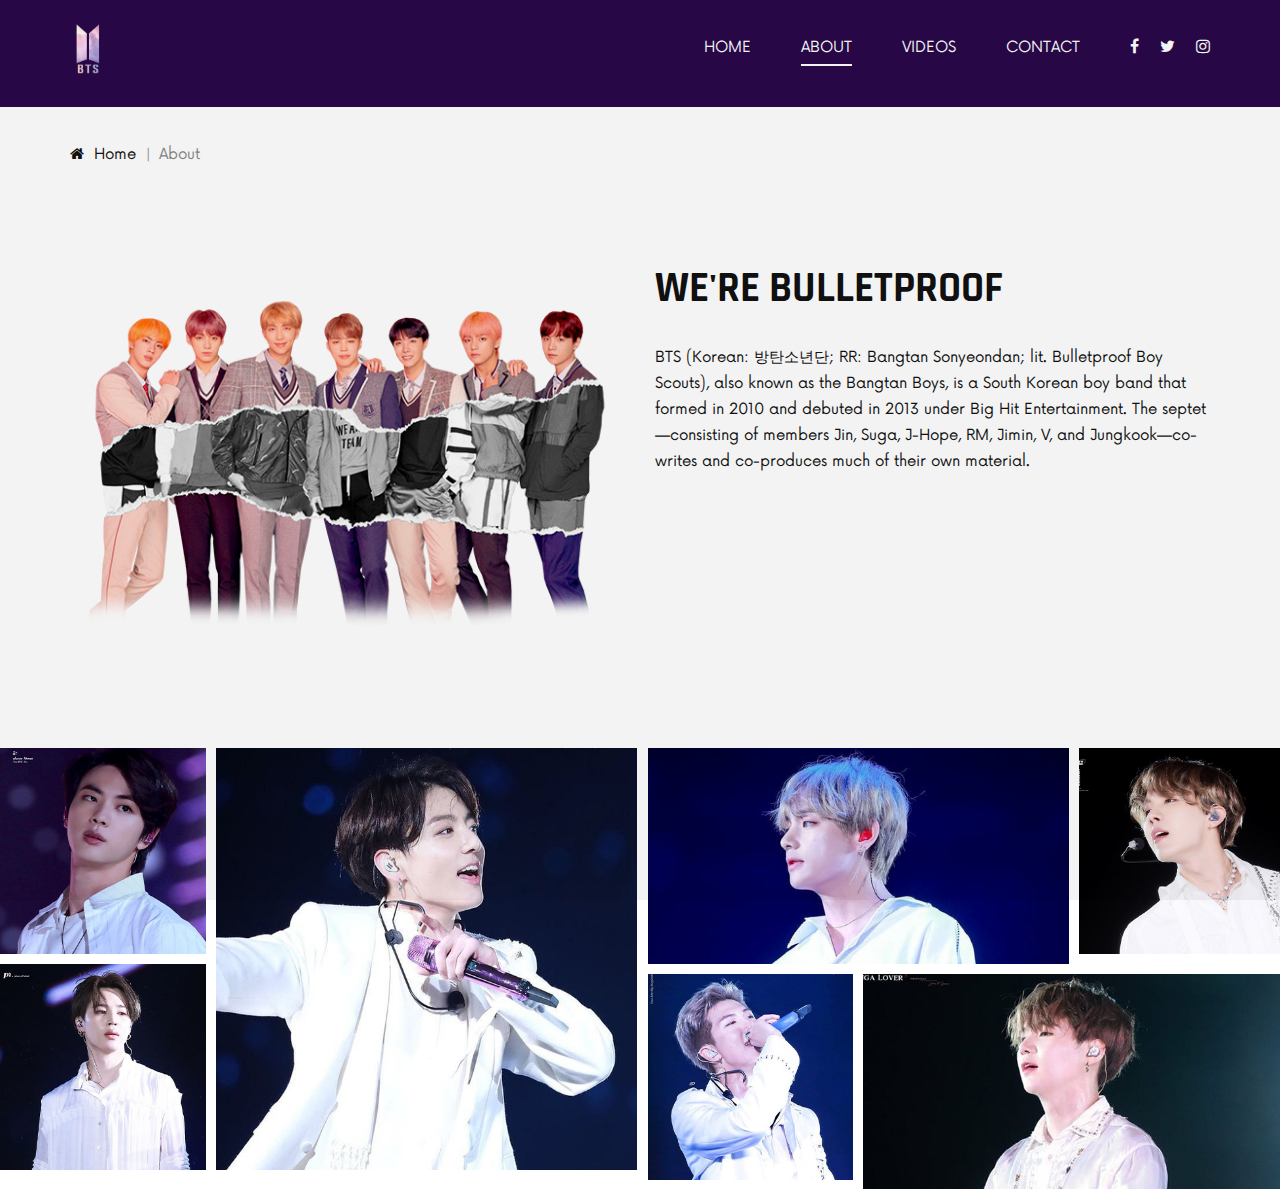
<file: about.html>
<!DOCTYPE html>
<html lang="zxx">

<head>
    <meta charset="UTF-8">
    <meta name="description" content="DJoz Template">
    <meta name="keywords" content="DJoz, unica, creative, html">
    <meta name="viewport" content="width=device-width, initial-scale=1.0">
    <meta http-equiv="X-UA-Compatible" content="ie=edge">
    <title>7 Wonders</title>

    <!-- Google Font -->
    <link href="https://fonts.googleapis.com/css2?family=Rajdhani:wght@400;500;600;700&display=swap" rel="stylesheet">

    <!-- Css Styles -->
    <link rel="stylesheet" href="css/bootstrap.min.css" type="text/css">
    <link rel="stylesheet" href="css/font-awesome.min.css" type="text/css">
    <link rel="stylesheet" href="css/nowfont.css" type="text/css">
    <link rel="stylesheet" href="css/rockville.css" type="text/css">
    <link rel="stylesheet" href="css/style.css" type="text/css">
</head>

<body>
    <!-- Page Preloder -->
    <div id="preloder">
        <div class="loader"></div>
    </div>

    <!-- Header Section Begin -->
    <header class="header header--normal">
        <div class="container">
            <div class="row">
                <div class="col-lg-2 col-md-2">
                    <div class="header__logo">
                        <a href="./index.html"><img src="img/logo.png" alt=""></a>
                    </div>
                </div>
                <div class="col-lg-10 col-md-10">
                    <div class="header__nav">
                        <nav class="header__menu mobile-menu">
                            <ul>
                                <li><a href="./index.html">Home</a></li>
                                <li class="active"><a href="./about.html">About</a></li>           
                                <li><a href="./videos.html">Videos</a></li>
                                <li><a href="./contact.html">Contact</a></li>
                            </ul>
                        </nav>
                        <div class="header__right__social">
                            <a href="https://www.facebook.com/bangtan.official/"><i class="fa fa-facebook"></i></a>
                            <a href="https://twitter.com/bts_twt?lang=ca"><i class="fa fa-twitter"></i></a>
                            <a href="https://www.instagram.com/bts.bighitofficial/?hl=en"><i class="fa fa-instagram"></i></a>
                        </div>
                    </div>
                </div>
            </div>
            <div id="mobile-menu-wrap"></div>
        </div>
    </header>
    <!-- Header Section End -->

    <!-- Breadcrumb Begin -->
    <div class="breadcrumb-option">
        <div class="container">
            <div class="row">
                <div class="col-lg-12">
                    <div class="breadcrumb__links">
                        <a href="#"><i class="fa fa-home"></i> Home</a>
                        <span>About</span>
                    </div>
                </div>
            </div>
        </div>
    </div>
    <!-- Breadcrumb End -->

    <!-- About Section Begin -->
    <section class="about about--page spad">
        <div class="container">
            <div class="row">
                <div class="col-lg-6">
                    <div class="about__pic">
                        <img src="img/about/about.png" alt="">
                    </div>
                </div>
                <div class="col-lg-6">
                    <div class="about__text">
                        <div class="section-title">
                            <h2>We're bulletproof</h2>
                        </div>
                        <p>BTS (Korean: 방탄소년단; RR: Bangtan Sonyeondan; lit. Bulletproof Boy Scouts), also
                            known as the Bangtan Boys, is a South Korean boy band that formed in 2010 and debuted
                            in 2013 under Big Hit Entertainment. The septet—consisting of members Jin, Suga, J-Hope,
                            RM, Jimin, V, and Jungkook—co-writes and co-produces much of their own material. </p>
                    </div>
                </div>
            </div>
        </div>
    </section>
    <!-- About Section End -->

    <!-- About Pic Begin -->
    <div class="about-pic">
        <div class="container-fluid">
            <div class="row">
                <div class="col-lg-6">
                    <div class="row">
                        <div class="col-lg-4 col-md-4 col-sm-4 p-0">
                            <img src="img/about/ap-1.jpg" alt="">
                            <img src="img/about/ap-2.jpg" alt="">
                        </div>
                        <div class="col-lg-8 col-md-8 col-sm-8 p-0">
                            <img src="img/about/ap-3.jpg" alt="">
                        </div>
                    </div>
                </div>
                <div class="col-lg-6">
                    <div class="row">
                        <div class="col-lg-8 col-md-8 col-sm-8 p-0">
                            <img src="img/about/ap-4.jpg" alt="">
                        </div>
                        <div class="col-lg-4 col-md-4 col-sm-4 p-0">
                            <img src="img/about/ap-5.jpg" alt="">
                        </div>
                        <div class="col-lg-4 col-md-4 col-sm-4 p-0">
                            <img src="img/about/ap-6.jpg" alt="">
                        </div>
                        <div class="col-lg-8 col-md-8 col-sm-8 p-0">
                            <img src="img/about/ap-7.jpg" alt="">
                        </div>
                    </div>
                </div>
            </div>
        </div>
    </div>
    <!-- About Pic End -->

    

    <!-- Footer Section Begin -->
    
    <!-- Footer Section End -->

    <!-- Js Plugins -->
    <script src="js/jquery-3.3.1.min.js"></script>
    <script src="js/bootstrap.min.js"></script>
    <script src="js/jquery.nicescroll.min.js"></script>
    <script src="js/jquery.countdown.min.js"></script>
    <script src="js/main.js"></script>

</body>

</html>
</file>
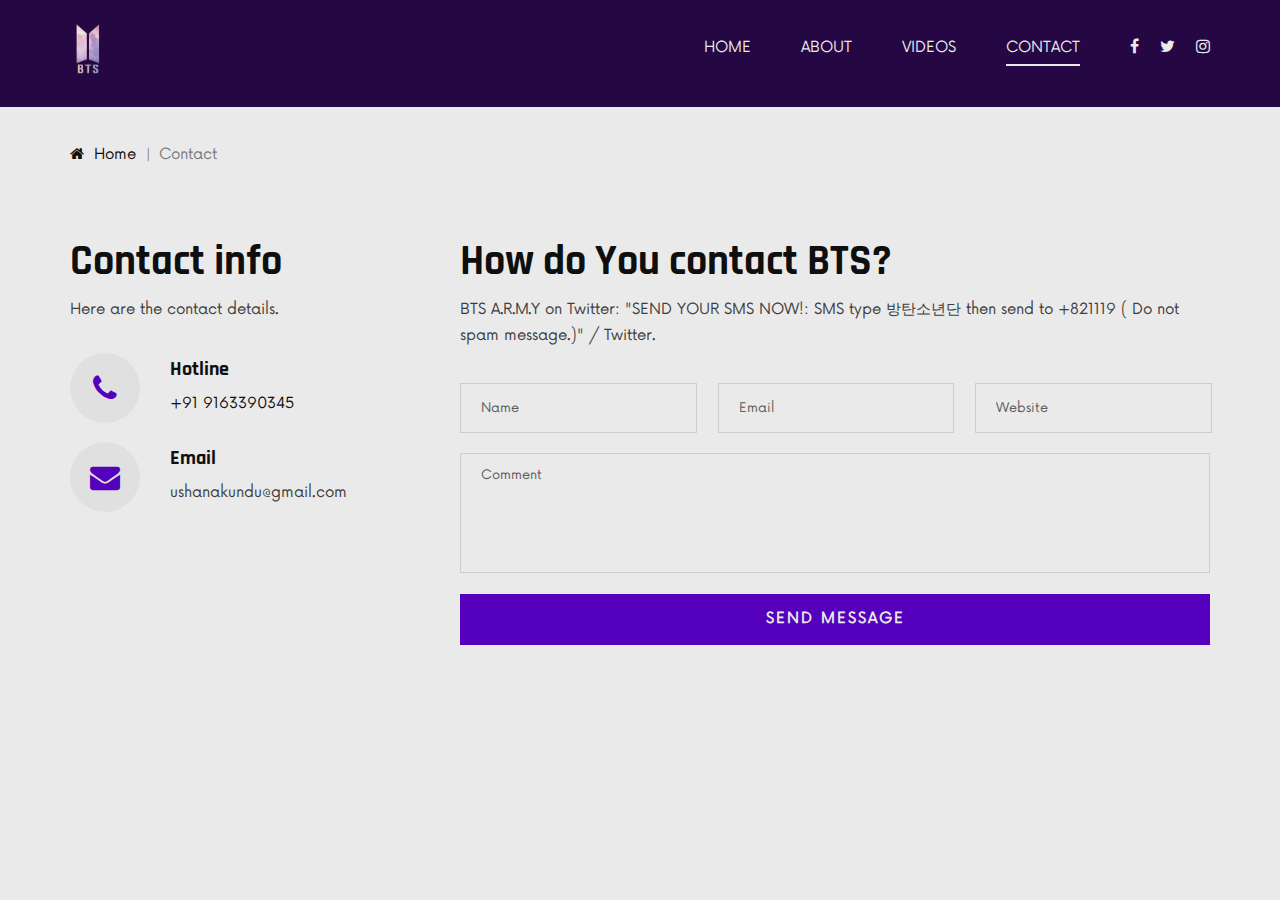
<file: contact.html>
<!DOCTYPE html>
<html lang="zxx">

<head>
    <meta charset="UTF-8">
    <meta name="description" content="DJoz Template">
    <meta name="keywords" content="DJoz, unica, creative, html">
    <meta name="viewport" content="width=device-width, initial-scale=1.0">
    <meta http-equiv="X-UA-Compatible" content="ie=edge">
    <title>7 Wonders</title>

    <!-- Google Font -->
    <link href="https://fonts.googleapis.com/css2?family=Rajdhani:wght@400;500;600;700&display=swap" rel="stylesheet">

    <!-- Css Styles -->
    <link rel="stylesheet" href="css/bootstrap.min.css" type="text/css">
    <link rel="stylesheet" href="css/font-awesome.min.css" type="text/css">
    <link rel="stylesheet" href="css/nowfont.css" type="text/css">
    <link rel="stylesheet" href="css/style.css" type="text/css">
    <link rel="stylesheet" href="css/owl.carousel.min.css" type="text/css">
    <link rel="stylesheet" href="css/slicknav.min.css" type="text/css">
</head>

<body>
    <!-- Page Preloder -->
    <div id="preloder">
        <div class="loader"></div>
    </div>

    <!-- Header Section Begin -->
    <header class="header header--normal">
        <div class="container">
            <div class="row">
                <div class="col-lg-2 col-md-2">
                    <div class="header__logo">
                        <a href="./index.html"><img src="img/logo.png" alt=""></a>
                    </div>
                </div>
                <div class="col-lg-10 col-md-10">
                    <div class="header__nav">
                        <nav class="header__menu mobile-menu">
                            <ul>
                                <li><a href="./index.html">Home</a></li>
                                <li><a href="./about.html">About</a></li>
                                <li><a href="./videos.html">Videos</a></li>
                                
                                <li class="active"><a href="./contact.html">Contact</a></li>
                            </ul>
                        </nav>
                        <div class="header__right__social">
                            <a href="https://www.facebook.com/bangtan.official/"><i class="fa fa-facebook"></i></a>
                            <a href="https://twitter.com/bts_twt?lang=ca"><i class="fa fa-twitter"></i></a>
                            <a href="https://www.instagram.com/bts.bighitofficial/?hl=en"><i class="fa fa-instagram"></i></a>
                        </div>
                    </div>
                </div>
            </div>
            <div id="mobile-menu-wrap"></div>
        </div>
    </header>
    <!-- Header Section End -->

    <!-- Breadcrumb Begin -->
    <div class="breadcrumb-option">
        <div class="container">
            <div class="row">
                <div class="col-lg-12">
                    <div class="breadcrumb__links">
                        <a href="#"><i class="fa fa-home"></i> Home</a>
                        <span>Contact</span>
                    </div>
                </div>
            </div>
        </div>
    </div>
    <!-- Breadcrumb End -->

    

    <!-- Contact Section Begin -->
    <section class="contact spad">
        <div class="container">
            <div class="row">
                <div class="col-lg-4">
                    <div class="contact__address">
                        <div class="section-title">
                            <h2>Contact info</h2>
                        </div>
                        <p>Here are the contact details.</p>
                        <ul>
                            
                            <li>
                                <i class="fa fa-phone"></i>
                                <h5>Hotline</h5>
                                <span>+91 9163390345</span>
                            </li>
                            <li>
                                <i class="fa fa-envelope"></i>
                                <h5>Email</h5>
                                <p>ushanakundu@gmail.com</p>
                            </li>
                        </ul>
                    </div>
                </div>
                <div class="col-lg-8">
                    <div class="contact__form">
                        <div class="section-title">
                            <h2>How do You contact BTS?</h2>
                        </div>
                        <p>BTS A.R.M.Y on Twitter: "SEND YOUR SMS NOW!: SMS type 방탄소년단 then send to +821119 ( Do not spam message.)" / Twitter. </p>
                        <form action="#">
                            <div class="input__list">
                                <input type="text" placeholder="Name">
                                <input type="text" placeholder="Email">
                                <input type="text" placeholder="Website">
                            </div>
                            <textarea placeholder="Comment"></textarea>
                            <button type="submit" class="site-btn">SEND MESSAGE</button>
                        </form>
                    </div>
                </div>
            </div>
        </div>
    </section>
    <!-- Contact Section End -->

    <!-- Js Plugins -->
    <script src="js/jquery-3.3.1.min.js"></script>
    <script src="js/bootstrap.min.js"></script>
    <script src="js/jquery.nicescroll.min.js"></script>
    <script src="js/main.js"></script>
    <script src="js/jquery.slicknav.js"></script>

</body>

</html>
</file>
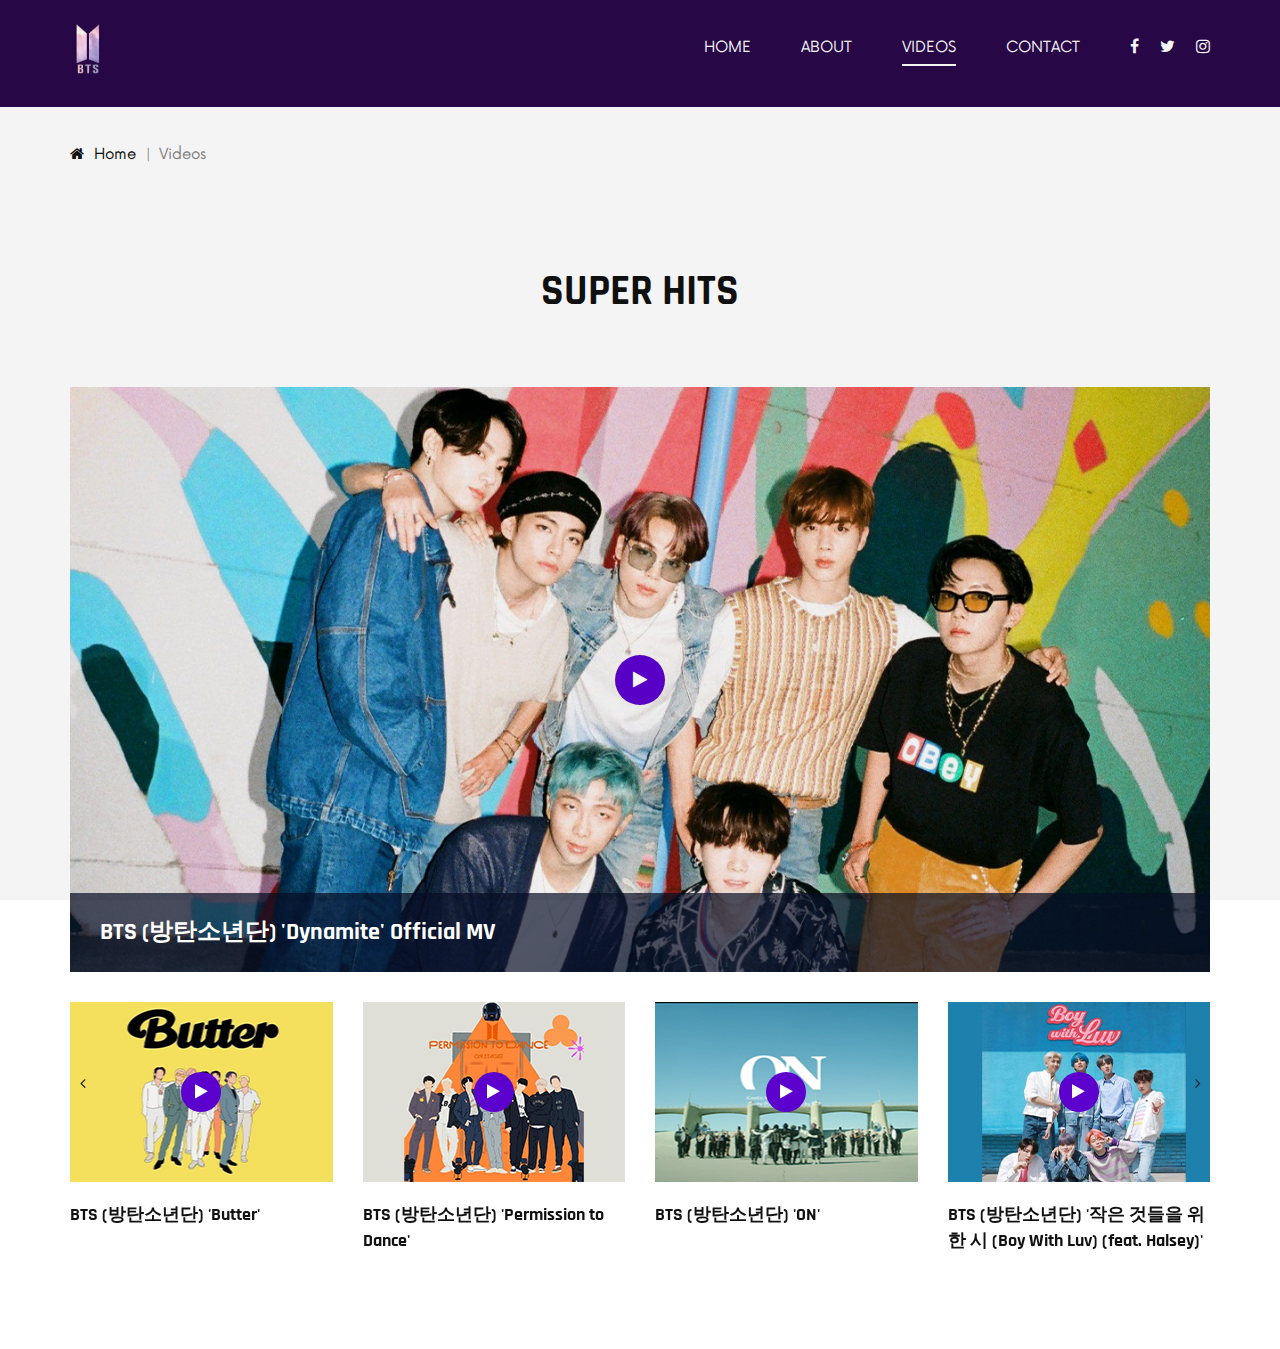
<file: videos.html>
<!DOCTYPE html>
<html lang="zxx">

<head>
    <meta charset="UTF-8">
    <meta name="description" content="DJoz Template">
    <meta name="keywords" content="DJoz, unica, creative, html">
    <meta name="viewport" content="width=device-width, initial-scale=1.0">
    <meta http-equiv="X-UA-Compatible" content="ie=edge">
    <title>7 Wonders</title>

    <!-- Google Font -->
    <link href="https://fonts.googleapis.com/css2?family=Rajdhani:wght@400;500;600;700&display=swap" rel="stylesheet">

    <!-- Css Styles -->
    <link rel="stylesheet" href="css/bootstrap.min.css" type="text/css">
    <link rel="stylesheet" href="css/font-awesome.min.css" type="text/css">
    <link rel="stylesheet" href="css/nowfont.css" type="text/css">
    <link rel="stylesheet" href="css/style.css" type="text/css">
    <link rel="stylesheet" href="css/owl.carousel.min.css" type="text/css">
</head>

<body>
    <!-- Page Preloder -->
    <div id="preloder">
        <div class="loader"></div>
    </div>

    <!-- Header Section Begin -->
    <header class="header header--normal">
        <div class="container">
            <div class="row">
                <div class="col-lg-2 col-md-2">
                    <div class="header__logo">
                        <a href="./index.html"><img src="img/logo.png" alt=""></a>
                    </div>
                </div>
                <div class="col-lg-10 col-md-10">
                    <div class="header__nav">
                        <nav class="header__menu mobile-menu">
                            <ul>
                                <li><a href="./index.html">Home</a></li>
                                <li><a href="./about.html">About</a></li>
                                <li class="active"><a href="./videos.html">Videos</a></li>
                                <li><a href="./contact.html">Contact</a></li>
                            </ul>
                        </nav>
                        <div class="header__right__social">
                            <a href="https://www.facebook.com/bangtan.official/"><i class="fa fa-facebook"></i></a>
                            <a href="https://twitter.com/bts_twt?lang=ca"><i class="fa fa-twitter"></i></a>
                            <a href="https://www.instagram.com/bts.bighitofficial/?hl=en"><i class="fa fa-instagram"></i></a>
                        </div>
                    </div>
                </div>
            </div>
            <div id="mobile-menu-wrap"></div>
        </div>
    </header>
    <!-- Header Section End -->

    <!-- Breadcrumb Begin -->
    <div class="breadcrumb-option">
        <div class="container">
            <div class="row">
                <div class="col-lg-12">
                    <div class="breadcrumb__links">
                        <a href="#"><i class="fa fa-home"></i> Home</a>
                        <span>Videos</span>
                    </div>
                </div>
            </div>
        </div>
    </div>
    <!-- Breadcrumb End -->

    <!-- Video Section Begin -->
    <section class="videos spad">
        <div class="container">
            <div class="row">
                <div class="col-lg-12">
                    <div class="section-title center-title">
                        <h2>Super Hits</h2>
                    </div>
                    <div class="videos__large__item set-bg" data-setbg="img/videos/large-item.jpg">
                        <a href="https://www.youtube.com/watch?v=gdZLi9oWNZg?autoplay=1" class="play-btn video-popup"><i
                                class="fa fa-play"></i></a>
                        <div class="videos__large__item__text">
                            <h4>BTS (방탄소년단) 'Dynamite' Official MV</h4>
                        </div>
                    </div>
                    <div class="row">
                        <div class="videos__slider owl-carousel">
                            <div class="col-lg-3">
                                <div class="videos__item">
                                    <div class="videos__item__pic set-bg" data-setbg="img/videos/videos-1.jpg">
                                        <a href="https://www.youtube.com/watch?v=WMweEpGlu_U?autoplay=1"
                                            class="play-btn video-popup"><i class="fa fa-play"></i></a>
                                    </div>
                                    <div class="videos__item__text">
                                        <h5>BTS (방탄소년단) 'Butter'</h5>
                                    </div>
                                </div>
                            </div>
                            <div class="col-lg-3">
                                <div class="videos__item">
                                    <div class="videos__item__pic set-bg" data-setbg="img/videos/videos-3.jpg">
                                        <a href="https://www.youtube.com/watch?v=CuklIb9d3fI?autoplay=1"
                                            class="play-btn video-popup"><i class="fa fa-play"></i></a>
                                    </div>
                                    <div class="videos__item__text">
                                        <h5>BTS (방탄소년단) 'Permission to Dance'</h5>    
                                    </div>
                                </div>
                            </div>
                            <div class="col-lg-3">
                                <div class="videos__item">
                                    <div class="videos__item__pic set-bg" data-setbg="img/videos/videos-5.jpg">
                                        <a href="https://www.youtube.com/watch?v=mPVDGOVjRQ0?autoplay=1"
                                            class="play-btn video-popup"><i class="fa fa-play"></i></a>
                                    </div>
                                    <div class="videos__item__text">
                                        <h5>BTS (방탄소년단) 'ON'</h5>
                                        
                                    </div>
                                </div>
                            </div>
                            <div class="col-lg-3">
                                <div class="videos__item">
                                    <div class="videos__item__pic set-bg" data-setbg="img/videos/videos-4.jpg">
                                        <a href="https://www.youtube.com/watch?v=XsX3ATc3FbA?autoplay=1"
                                            class="play-btn video-popup"><i class="fa fa-play"></i></a>
                                    </div>
                                    <div class="videos__item__text">
                                        <h5>BTS (방탄소년단) '작은 것들을 위한 시 (Boy With Luv) (feat. Halsey)'</h5>
                                    </div>
                                </div>
                            </div>
                            <div class="col-lg-3">
                                <div class="videos__item">
                                    <div class="videos__item__pic set-bg" data-setbg="img/videos/videos-2.jpg">
                                        <a href="https://www.youtube.com/watch?v=4ujQOR2DMFM?autoplay=1"
                                            class="play-btn video-popup"><i class="fa fa-play"></i></a>
                                    </div>
                                    <div class="videos__item__text">
                                        <h5>BTS (방탄소년단) '불타오르네 (FIRE)'</h5>
                                    </div>
                                </div>
                            </div>
                        </div>
                    </div>
                </div>
            </div>
        </div>
    </section>
    <!-- Video Section End -->

    <!-- Js Plugins -->
    <script src="js/jquery-3.3.1.min.js"></script>
    <script src="js/bootstrap.min.js"></script>
    <script src="js/jquery.slicknav.js"></script>
    <script src="js/owl.carousel.min.js"></script>
    <script src="js/main.js"></script>
    
</body>

</html>
</file>
<file: css/nowfont.css>
/* #### Generated By: http://www.cufonfonts.com #### */

@font-face {
font-family: 'Now Regular';
font-style: normal;
font-weight: normal;
src: local('Now Regular'), url('../fonts/Now-Regular.woff') format('woff');
}


@font-face {
font-family: 'Now Thin';
font-style: normal;
font-weight: normal;
src: local('Now Thin'), url('../fonts/Now-Thin.woff') format('woff');
}


@font-face {
font-family: 'Now Light';
font-style: normal;
font-weight: normal;
src: local('Now Light'), url('../fonts/Now-Light.woff') format('woff');
}


@font-face {
font-family: 'Now Medium';
font-style: normal;
font-weight: normal;
src: local('Now Medium'), url('../fonts/Now-Medium.woff') format('woff');
}


@font-face {
font-family: 'Now Bold';
font-style: normal;
font-weight: normal;
src: local('Now Bold'), url('../fonts/Now-Bold.woff') format('woff');
}


@font-face {
font-family: 'Now Black';
font-style: normal;
font-weight: normal;
src: local('Now Black'), url('../fonts/Now-Black.woff') format('woff');
}
</file>
<file: css/rockville.css>
@font-face {
font-family: 'Rockville Solid Regular';
font-style: normal;
font-weight: normal;
src: local('Rockville Solid Regular'), url('../fonts/Rockville Solid.woff') format('woff');
}
</file>
<file: css/style.css>
/******************************************************************
  Template Name: DJoz
  Description:  DJoz Music HTML Template
  Author: Colorlib
  Author URI: https://colorlib.com
  Version: 1.0
  Created: Colorlib
******************************************************************/

/*------------------------------------------------------------------
[Table of contents]

1.  Template default CSS
	1.1	Variables
	1.2	Mixins
	1.3	Flexbox
	1.4	Reset
2.  Helper Css
3.  Header Section
4.  Hero Section
5.  Services Section
6.  Track Section
7.  Countdown Section
8.  Team Section
9.  Contact
10.  Footer Style
-------------------------------------------------------------------*/

/*----------------------------------------*/

/* Template default CSS
/*----------------------------------------*/

html,
body {
	height: 100%;
	font-family: "Now Regular";
	-webkit-font-smoothing: antialiased;
}

h1,
h2,
h3,
h4,
h5,
h6 {
	margin: 0;
	color: #111111;
	font-weight: 400;
	font-family: "Rajdhani", sans-serif;
}

h1 {
	font-size: 70px;
}

h2 {
	font-size: 36px;
}

h3 {
	font-size: 30px;
}

h4 {
	font-size: 24px;
}

h5 {
	font-size: 18px;
}

h6 {
	font-size: 16px;
}

p {
	font-size: 15px;
	font-family: "Now Regular";
	color: #444444;
	font-weight: 400;
	line-height: 26px;
	margin: 0 0 15px 0;
}

img {
	max-width: 100%;
}

input:focus,
select:focus,
button:focus,
textarea:focus {
	outline: none;
}

a:hover,
a:focus {
	text-decoration: none;
	outline: none;
	color: #ffffff;
}

ul,
ol {
	padding: 0;
	margin: 0;
}

/*---------------------
  Helper CSS
-----------------------*/

.section-title {
	margin-bottom: 40px;
	position: relative;
	z-index: 1;
}

.section-title.center-title {
	text-align: center;
}

.section-title h2 {
	font-size: 42px;
	color: #111111;
	font-weight: 700;
	text-transform: uppercase;
}

.section-title h1 {
	font-size: 100px;
	color: #f2f2f2;
	font-family: "Rockville Solid Regular";
	position: absolute;
	left: 0;
	top: -45px;
	width: 100%;
	z-index: -1;
}

.set-bg {
	background-repeat: no-repeat;
	background-size: cover;
	background-position: top center;
}

.spad {
	padding-top: 100px;
	padding-bottom: 100px;
}

.text-white h1,
.text-white h2,
.text-white h3,
.text-white h4,
.text-white h5,
.text-white h6,
.text-white p,
.text-white span,
.text-white li,
.text-white a {
	color: #fff;
}

/* buttons */

.primary-btn {
	display: inline-block;
	font-size: 15px;
	text-transform: uppercase;
	padding: 14px 25px 12px;
	color: #ffffff;
	background: #5c00ce;
	letter-spacing: 2px;
}

.primary-btn.border-btn {
	background: transparent;
	border: 2px solid #5c00ce;
	color: #111111;
}

.site-btn {
	font-size: 15px;
	color: #ffffff;
	background: #5c00ce;
	font-weight: 700;
	letter-spacing: 2px;
	border: none;
	text-transform: uppercase;
	display: inline-block;
	padding: 14px 30px;
	width: 100%;
}

/* Preloder */

#preloder {
	position: fixed;
	width: 100%;
	height: 100%;
	top: 0;
	left: 0;
	z-index: 999999;
	background: #000;
}

.loader {
	width: 40px;
	height: 40px;
	position: absolute;
	top: 50%;
	left: 50%;
	margin-top: -13px;
	margin-left: -13px;
	border-radius: 60px;
	animation: loader 0.8s linear infinite;
	-webkit-animation: loader 0.8s linear infinite;
}

@keyframes loader {
	0% {
		-webkit-transform: rotate(0deg);
		transform: rotate(0deg);
		border: 4px solid #f44336;
		border-left-color: transparent;
	}
	50% {
		-webkit-transform: rotate(180deg);
		transform: rotate(180deg);
		border: 4px solid #673ab7;
		border-left-color: transparent;
	}
	100% {
		-webkit-transform: rotate(360deg);
		transform: rotate(360deg);
		border: 4px solid #f44336;
		border-left-color: transparent;
	}
}

@-webkit-keyframes loader {
	0% {
		-webkit-transform: rotate(0deg);
		border: 4px solid #f44336;
		border-left-color: transparent;
	}
	50% {
		-webkit-transform: rotate(180deg);
		border: 4px solid #673ab7;
		border-left-color: transparent;
	}
	100% {
		-webkit-transform: rotate(360deg);
		border: 4px solid #f44336;
		border-left-color: transparent;
	}
}

/*---------------------
  Header
-----------------------*/

.header {
	/* background: rgba(14, 2, 23, 0.5); */
	position: absolute;
	left: 0;
	top: 0;
	width: 100%;
	z-index: 9;
}

.header.header--normal {
	position: relative;
	background: #290849;
}

.header__logo {
	width: 35px;
	padding: 20px 0px 25px;
}

.header__logo a {
	display: inline-block;
}

.header__nav {
	text-align: right;
}

.header__menu {
	padding: 31px 0 27px;
	display: inline-block;
	margin-right: 45px;
}

.header__menu ul li {
	list-style: none;
	display: inline-block;
	margin-right: 45px;
	position: relative;
}

.header__menu ul li.active a:after {
	opacity: 1;
}

.header__menu ul li:hover a:after {
	opacity: 1;
}

.header__menu ul li:hover .dropdown {
	top: 34px;
	opacity: 1;
	visibility: visible;
}

.header__menu ul li:last-child {
	margin-right: 0;
}

.header__menu ul li .dropdown {
	position: absolute;
	left: 0;
	top: 56px;
	width: 150px;
	background: #111111;
	text-align: left;
	padding: 2px 0;
	z-index: 9;
	opacity: 0;
	visibility: hidden;
	-webkit-transition: all, 0.3s;
	-o-transition: all, 0.3s;
	transition: all, 0.3s;
}

.header__menu ul li .dropdown li {
	display: block;
	margin-right: 0;
}

.header__menu ul li .dropdown li a {
	font-size: 14px;
	color: #ffffff;
	font-weight: 400;
	padding: 8px 20px;
	text-transform: capitalize;
}

.header__menu ul li .dropdown li a:after {
	display: none;
}

.header__menu ul li a {
	font-size: 15px;
	text-transform: uppercase;
	color: #ffffff;
	display: block;
	padding: 6px 0;
	position: relative;
}

.header__menu ul li a:after {
	position: absolute;
	left: 0;
	bottom: 0;
	width: 100%;
	height: 2px;
	background: #ffffff;
	content: "";
	-webkit-transition: all, 0.5s;
	-o-transition: all, 0.5s;
	transition: all, 0.5s;
	opacity: 0;
}

.header__right__social {
	display: inline-block;
}

.header__right__social a {
	display: inline-block;
	font-size: 16px;
	color: #ffffff;
	margin-right: 16px;
}

.header__right__social a:last-child {
	margin-right: 0;
}

.slicknav_menu {
	display: none;
}

/*---------------------
  Hero
-----------------------*/

.hero {
	padding-top: 400px;
	padding-bottom: 295px;
	position: relative;
}

.hero__text {
	text-align: center;
}

.hero__text span {
	color: #ffffff;
	text-transform: uppercase;
	letter-spacing: 6px;
}

.hero__text h1 {
	font-size: 110px;
	font-family: "Rockville Solid Regular";
	color: #ffffff;
	margin-bottom: 20px;
	margin-top: 22px;
}

.hero__text p {
	color: #ffffff;
	margin-bottom: 20px;
}

.hero__text .play-btn {
	font-size: 26px;
	color: #5c00ce;
	height: 90px;
	width: 90px;
	border-radius: 50%;
	background: rgba(255, 255, 255, 0.3);
	display: inline-block;
	line-height: 90px;
	text-align: center;
	position: relative;
	z-index: 1;
}

.hero__text .play-btn i {
	position: relative;
	top: 2px;
	left: 2px;
}

.hero__text .play-btn:after {
	position: absolute;
	left: 15px;
	top: 15px;
	height: 60px;
	width: 60px;
	background: #ffffff;
	border-radius: 50%;
	content: "";
	z-index: -1;
}

.linear__icon {
	position: absolute;
	left: 50%;
	bottom: 0;
	margin-left: -16px;
	-webkit-animation: mymove 0.5s infinite alternate;
	animation: mymove 0.5s infinite alternate;
}

.linear__icon i {
	font-size: 50px;
	color: #5c00ce;
}

@-webkit-keyframes mymove {
	0% {
		bottom: 0;
	}
	100% {
		bottom: -10px;
	}
}

@keyframes mymove {
	0% {
		bottom: 0;
	}
	100% {
		bottom: -10px;
	}
}


/*---------------------
  Track
-----------------------*/

.track {
	padding-top: 120px;
	padding-bottom: 40px;
	overflow: hidden;
}

.track .section-title {
	margin-bottom: 105px;
}

.track__content {
	height: 502px;
	overflow-y: auto;
}

.track__all {
	text-align: right;
	margin-bottom: 100px;
}

.jp-play {
	position: relative;
	height: 50px;
	width: 50px;
	background: transparent;
	border: 2px solid #e1e1e1;
	border-radius: 50%;
}

.jp-play:after {
	position: absolute;
	display: block;
	left: 17px;
	top: 12px;
	width: 16px;
	height: 20px;
	background: url(../img/play-default.png);
	content: "";
}

.jp-state-playing .jp-play {
	background: #5c00ce !important;
	border-color: #5c00ce !important;
}

.jp-state-playing .jp-play:after {
	background: url(../img/pause.png) !important;
	left: 15px;
	top: 12px;
}

.jp-audio .jp-play:focus {
	background: #5c00ce !important;
	border-color: #5c00ce !important;
}

.jp-audio .jp-play:focus:after {
	background: url(../img/play.png);
}

.jp-seek-bar>div {
	height: 5px;
	background: #e1e1e1;
	cursor: pointer;
	width: 245px;
}

.player_bars {
	width: 350px;
	display: table;
	padding-left: 50px;
	position: relative;
	padding-top: 25px;
	float: left;
	margin-right: 30px;
}

.jp-play-bar {
	position: relative;
	height: 100%;
	background: #5c00ce;
	overflow: visible !important;
}

.jp-current-time {
	font-size: 15px;
	color: #111111;
	position: absolute;
	left: -50px;
	top: -9px;
}

.jp-duration {
	font-size: 15px;
	color: #111111;
	position: absolute;
	right: 0;
	top: 16px;
}

.player_controls_box {
	width: 50px;
	float: left;
	margin-right: 20px;
}

.jp-mute {
	font-size: 18px;
	border: none;
	background: none;
	color: #111111;
	position: absolute;
	left: 0;
	top: 13px;
}

.jp-volume-bar {
	height: 5px;
	width: 70px;
	background: #e1e1e1;
	cursor: pointer;
}

.jp-volume-bar-value {
	background: #5c00ce;
	height: 100%;
}

.jp-volume-controls {
	position: relative;
	width: 95px;
	float: left;
	padding-left: 30px;
	padding-top: 25px;
}

.single_player_container {
	overflow: hidden;
	margin-bottom: 40px;
}

.single_player_container:last-child {
	margin-bottom: 0;
}

.single_player_container h4 {
	font-size: 26px;
	color: #111111;
	font-weight: 700;
	margin-bottom: 20px;
	text-transform: uppercase;
}

.track__pic {
	position: relative;
	z-index: 1;
}

.track__pic:after {
	position: absolute;
	left: 0;
	top: 0;
	width: 100%;
	height: 100%;
	background: #f5f5f5;
	content: "";
	z-index: -1;
}

.track__pic img {
	position: relative;
	top: -50px;
	width: calc(100% - 40px);
	margin-left: 40px;
	height: 502px;
}

/*---------------------
  Youtube
-----------------------*/

.youtube {
	padding-bottom: 50px;
}

.youtube .section-title {
	text-align: center;
}

.youtube .section-title h1 {
	font-size: 90px;
}

.youtube__item {
	-webkit-transition: all, 0.3s;
	-o-transition: all, 0.3s;
	transition: all, 0.3s;
	margin-bottom: 30px;
}

.youtube__item:hover {
	-webkit-box-shadow: 0px 3px 30px rgba(22, 41, 124, 0.1);
	box-shadow: 0px 3px 30px rgba(22, 41, 124, 0.1);
}

.youtube__item__pic {
	height: 240px;
	display: -webkit-box;
	display: -ms-flexbox;
	display: flex;
	-webkit-box-align: center;
	-ms-flex-align: center;
	align-items: center;
	-webkit-box-pack: center;
	-ms-flex-pack: center;
	justify-content: center;
}

.youtube__item__pic .play-btn {
	font-size: 16px;
	color: #5c00ce;
	height: 60px;
	width: 60px;
	border-radius: 50%;
	background: rgba(255, 255, 255, 0.3);
	display: inline-block;
	line-height: 60px;
	text-align: center;
	position: relative;
	z-index: 1;
}

.youtube__item__pic .play-btn i {
	position: relative;
	top: 2px;
	left: 2px;
}

.youtube__item__pic .play-btn:after {
	position: absolute;
	left: 10px;
	top: 10px;
	height: 40px;
	width: 40px;
	background: #ffffff;
	border-radius: 50%;
	content: "";
	z-index: -1;
}

.youtube__item__text {
	padding: 25px 30px 20px 20px;
	background: #ffffff;
}

.youtube__item__text h4 {
	font-size: 26px;
	color: #111111;
	line-height: 34px;
	font-weight: 700;
}

/*---------------------
  Countdown
-----------------------*/

.countdown {
	padding-bottom: 560px;
}

.countdown.countdown--page {
	padding-top: 150px;
	padding-bottom: 150px;
}

.countdown__text {
	text-align: center;
	margin-bottom: 36px;
}

.countdown__text h1 {
	font-size: 90px;
	color: #ffffff;
	font-family: "Rockville Solid Regular";
	color: #ffffff;
	margin-bottom: 25px;
}

.countdown__text h4 {
	font-size: 26px;
	font-family: "Now Regular";
	color: #ffffff;
	text-transform: uppercase;
	letter-spacing: 4px;
}

.countdown__timer {
	text-align: center;
	margin-bottom: 30px;
}

.countdown__item {
	display: inline-block;
	margin-right: 80px;
	margin-bottom: 30px;
}

.countdown__item:last-child {
	margin-right: 0;
}

.countdown__item span {
	font-size: 90px;
	font-family: "Rajdhani", sans-serif;
	font-weight: 700;
	color: #ffffff;
	display: block;
	line-height: 100px;
}

.countdown__item p {
	color: #ffffff;
	letter-spacing: 4px;
	text-transform: uppercase;
	margin-bottom: 0;
}

/*---------------------
  Discography
-----------------------*/

.discography {
	padding-bottom: 40px;
	padding-top: 120px;
	overflow: hidden;
}

.discography .section-title {
	margin-bottom: 90px;
}

.discography__item {
	margin-bottom: 45px;
	-webkit-box-shadow: 0px 5px 10px rgba(22, 41, 124, 0.1);
	box-shadow: 0px 5px 10px rgba(22, 41, 124, 0.1);
}

.discography__item__pic img {
	min-width: 100%;
}

.discography__item__text {
	padding: 25px 30px 35px;
	text-align: center;
}

.discography__item__text span {
	font-size: 18px;
	color: #5c00ce;
	font-weight: 700;
}

.discography__item__text h4 {
	font-size: 22px;
	text-transform: uppercase;
	color: #111111;
	margin-top: 10px;
	margin-bottom: 25px;
}

.discography__item__text a {
	display: inline-block;
	margin-right: 10px;
}

.discography__item__text a:last-child {
	margin-right: 0;
}

.pagination__links {
	text-align: center;
	padding-top: 10px;
}

.pagination__links.blog__pagination {
	text-align: left;
}

.pagination__links a {
	display: inline-block;
	font-size: 15px;
	color: #111111;
	text-transform: uppercase;
	letter-spacing: 2px;
	background: #f2f2f2;
	-webkit-transition: all, 0.3s;
	-o-transition: all, 0.3s;
	transition: all, 0.3s;
	margin-right: 6px;
	margin-bottom: 5px;
	padding: 14px 22px 12px;
}

.pagination__links a:last-child {
	margin-right: 0;
}

.pagination__links a:hover {
	background: #290849;
	color: #ffffff;
}

/*---------------------
  Footer
-----------------------*/

.footer {
	padding-top: 300px;
	padding-bottom: 60px;
	margin-top: -547px;
	height: 549px;
}

.footer.footer--normal {
	margin-top: 0;
}

.footer__address {
	margin-bottom: 50px;
}

.footer__address ul li {
	list-style: none;
	padding-left: 70px;
	position: relative;
	margin-bottom: 30px;
}

.footer__address ul li:last-child {
	margin-bottom: 0;
}

.footer__address ul li i {
	font-size: 18px;
	color: #5c00ce;
	height: 50px;
	width: 50px;
	background: #ffffff;
	border-radius: 50%;
	line-height: 50px;
	text-align: center;
	position: absolute;
	left: 0;
	top: 0;
}

.footer__address ul li p {
	color: #ffffff;
	opacity: 0.7;
	margin-bottom: 8px;
}

.footer__address ul li h6 {
	font-size: 15px;
	font-weight: 700;
	color: #ffffff;
}

.footer__social {
	text-align: center;
	position: relative;
	margin-bottom: 50px;
}

.footer__social::before {
	position: absolute;
	left: -46px;
	top: 3px;
	width: 1px;
	height: 130px;
	background: rgba(255, 255, 255, 0.2);
	content: "";
}

.footer__social::after {
	position: absolute;
	right: -50px;
	top: 3px;
	width: 1px;
	height: 130px;
	background: rgba(255, 255, 255, 0.2);
	content: "";
}

.footer__social h2 {
	color: #ffffff;
	font-weight: 700;
	margin-bottom: 25px;
}

.footer__social .footer__social__links a {
	font-size: 18px;
	color: #5c00ce;
	height: 50px;
	width: 50px;
	background: #ffffff;
	border-radius: 50%;
	line-height: 50px;
	text-align: center;
	display: inline-block;
	margin-right: 10px;
}

.footer__social .footer__social__links a:last-child {
	margin-right: 0;
}

.footer__newslatter {
	margin-bottom: 50px;
}

.footer__newslatter h4 {
	font-size: 26px;
	color: #ffffff;
	font-weight: 700;
	margin-bottom: 30px;
}

.footer__newslatter form {
	position: relative;
}

.footer__newslatter form input {
	height: 50px;
	font-size: 15px;
	color: #ffffff;
	width: 100%;
	background: transparent;
	border: 1px solid rgba(255, 255, 255, 0.2);
	padding-left: 20px;
}

.footer__newslatter form input::-webkit-input-placeholder {
	color: #ffffff;
}

.footer__newslatter form input::-moz-placeholder {
	color: #ffffff;
}

.footer__newslatter form input:-ms-input-placeholder {
	color: #ffffff;
}

.footer__newslatter form input::-ms-input-placeholder {
	color: #ffffff;
}

.footer__newslatter form input::placeholder {
	color: #ffffff;
}

.footer__newslatter form button {
	font-size: 18px;
	color: #5c00ce;
	position: absolute;
	right: 0;
	top: 0;
	height: 100%;
	padding: 0 16px;
	background: #ffffff;
	border: none;
}

/*---------------------
  Breadcrumb
-----------------------*/

.breadcrumb-option {
	padding-top: 35px;
}

.breadcrumb__links a {
	font-size: 15px;
	color: #111111;
	margin-right: 18px;
	display: inline-block;
	position: relative;
}

.breadcrumb__links a:after {
	position: absolute;
	right: -14px;
	top: 0;
	content: "|";
	color: #888888;
}

.breadcrumb__links a i {
	margin-right: 5px;
}

.breadcrumb__links span {
	font-size: 15px;
	color: #888888;
	display: inline-block;
}

/*---------------------
  About
-----------------------*/

.about {
	padding-top: 0;
}

.about.about--page {
	padding-top: 80px;
	padding-bottom: 80px;
}

.about.about--page .section-title {
	margin-bottom: 28px;
}

.about.about--page .section-title h2 {
	line-height: 55px;
}

.about.about--page .about__text {
	padding-top: 15px;
}

.about.about--page .about__text p {
	color: #111111;
}

.about__text {
	padding-top: 110px;
}

.about__text p {
	margin-bottom: 35px;
}

/*---------------------
  Skills
-----------------------*/

.skills {
	padding-bottom: 0;
	padding-top: 80px;
}

.skills__content {
	background: #5c00ce;
	height: 500px;
	padding: 100px 70px 60px;
}

.skills__content .section-title h2 {
	color: #ffffff;
}

.skills__content .section-title h1 {
	color: #ffffff;
	opacity: 0.1;
	text-align: center;
}

.skills__content p {
	color: #ffffff;
	margin-bottom: 32px;
}

.skill__bar__item {
	margin-bottom: 20px;
}

.skill__bar__item p {
	font-size: 15px;
	font-weight: 500;
	color: #ffffff;
	margin-bottom: 10px;
}

.skill__bar__item .barfiller {
	width: 100%;
	height: 5px;
	background: rgba(255, 255, 255, 0.2);
	border: none;
	margin-bottom: 0;
	-webkit-box-shadow: none;
	box-shadow: none;
}

.skill__bar__item .barfiller .tip {
	margin-top: -32px;
	padding: 0;
	font-size: 15px;
	color: #fff;
	background: transparent;
}

.skill__bar__item .barfiller .tip:after {
	display: none;
}

.skills__video {
	height: 500px;
	display: -webkit-box;
	display: -ms-flexbox;
	display: flex;
	-webkit-box-align: center;
	-ms-flex-align: center;
	align-items: center;
	-webkit-box-pack: center;
	-ms-flex-pack: center;
	justify-content: center;
}

.skills__video .play-btn {
	font-size: 26px;
	color: #5c00ce;
	height: 90px;
	width: 90px;
	border-radius: 50%;
	background: rgba(117, 31, 221, 0.3);
	display: inline-block;
	line-height: 90px;
	text-align: center;
	position: relative;
	z-index: 1;
}

.skills__video .play-btn i {
	position: relative;
	top: 2px;
	left: 2px;
}

.skills__video .play-btn:after {
	position: absolute;
	left: 15px;
	top: 15px;
	height: 60px;
	width: 60px;
	background: #ffffff;
	border-radius: 50%;
	content: "";
	z-index: -1;
}

/*---------------------
  About Pic
-----------------------*/

.about-pic {
	overflow: hidden;
}

.about-pic .container-fluid {
	padding-right: 0;
}

.about-pic img {
	min-width: 100%;
	margin-bottom: 10px;
	padding-right: 10px;
}

/*---------------------
  About Services
-----------------------*/

.about-services {
	padding-bottom: 50px;
}

.about-services .section-title {
	margin-bottom: 60px;
}

.about__services__item {
	-webkit-transition: all, 0.3s;
	-o-transition: all, 0.3s;
	transition: all, 0.3s;
}

.about__services__item:hover {
	-webkit-box-shadow: 0px 3px 30px rgba(22, 41, 124, 0.1);
	box-shadow: 0px 3px 30px rgba(22, 41, 124, 0.1);
}

.about__services__item__pic {
	height: 240px;
	position: relative;
}

.about__services__item__pic .icon {
	height: 50px;
	width: 50px;
	background: #5c00ce;
	border-radius: 50%;
	line-height: 50px;
	text-align: center;
	position: absolute;
	left: 0;
	right: 0;
	margin: 0 auto;
	bottom: -25px;
}

.about__services__item__text {
	text-align: center;
	padding: 50px 10px 30px;
}

.about__services__item__text h4 {
	font-size: 26px;
	color: #111111;
	font-weight: 700;
	margin-bottom: 12px;
}

.about__services__item__text p {
	margin-bottom: 0;
}

/*---------------------
  Feature
-----------------------*/

.feature {
	padding-bottom: 70px;
}

.feature.feature--about .section-title span {
	color: #0071e4;
}

.feature.feature--about .feature__item {
	background: #f5f5f5;
}

.feature.feature--about .feature__item h5 {
	color: #111111;
}

.feature__text {
	padding-top: 80px;
}

.feature__text .section-title {
	margin-bottom: 20px;
}

.feature__text p {
	margin-bottom: 26px;
}

.feature__item {
	background: #0c2b4b;
	text-align: center;
	padding: 40px 10px 35px;
	margin-bottom: 30px;
}

.feature__item.right-column {
	margin-top: 120px;
}

.feature__item h5 {
	font-weight: 700;
	text-transform: uppercase;
	color: #ffffff;
	margin-top: 25px;
}

/*---------------------
  Services
-----------------------*/

.services {
	overflow: hidden;
}

.services__left {
	height: 640px;
	display: -webkit-box;
	display: -ms-flexbox;
	display: flex;
	-webkit-box-align: center;
	-ms-flex-align: center;
	align-items: center;
	-webkit-box-pack: center;
	-ms-flex-pack: center;
	justify-content: center;
}

.services__left .play-btn {
	font-size: 26px;
	color: #ffffff;
	height: 90px;
	width: 90px;
	border-radius: 50%;
	background: -webkit-gradient(linear, left top, right top, from(rgba(127, 0, 173, 0.3)), to(rgba(93, 0, 206, 0.3)));
	background: -o-linear-gradient(left, rgba(127, 0, 173, 0.3), rgba(93, 0, 206, 0.3));
	background: linear-gradient(to right, rgba(127, 0, 173, 0.3), rgba(93, 0, 206, 0.3));
	display: inline-block;
	line-height: 90px;
	text-align: center;
	position: relative;
	z-index: 1;
}

.services__left .play-btn i {
	position: relative;
	top: 2px;
	left: 2px;
}

.services__left .play-btn:after {
	position: absolute;
	left: 15px;
	top: 15px;
	height: 60px;
	width: 60px;
	background: -webkit-gradient(linear, left top, right top, from(#7E00AD), to(#5C00CE));
	background: -o-linear-gradient(left, #7E00AD, #5C00CE);
	background: linear-gradient(to right, #7E00AD, #5C00CE);
	border-radius: 50%;
	content: "";
	z-index: -1;
}

.services__list {
	margin: 0;
}

.service__item {
	background: #5c00ce;
	height: 320px;
	padding: 70px 40px 40px 70px;
}

.service__item.deep-bg {
	background: #5400BC;
}

.service__item h4 {
	font-size: 26px;
	color: #ffffff;
	font-weight: 700;
	margin-top: 25px;
	margin-bottom: 10px;
}

.service__item p {
	color: #ffffff;
	margin-bottom: 0;
}

/*---------------------
  Tours
-----------------------*/

.tours {
	padding-top: 150px;
	padding-bottom: 60px;
}

.tours__item__text {
	padding-right: 30px;
	margin-bottom: 100px;
}

.tours__item__text.tours__item__text--right {
	padding-left: 30px;
	padding-right: 0;
}

.tours__item__text h2 {
	font-size: 42px;
	color: #111111;
	text-transform: uppercase;
	margin-bottom: 24px;
}

.tours__item__text .tours__text__widget {
	overflow: hidden;
	border-bottom: 2px solid #f2f2f2;
	padding-bottom: 38px;
}

.tours__item__text .tours__text__widget ul {
	float: left;
}

.tours__item__text .tours__text__widget ul li {
	list-style: none;
	font-size: 15px;
	color: #111111;
	padding-left: 35px;
	position: relative;
	margin-bottom: 10px;
}

.tours__item__text .tours__text__widget ul li:last-child {
	margin-bottom: 0;
}

.tours__item__text .tours__text__widget ul li i {
	color: #5c00ce;
	position: absolute;
	left: 0;
	top: 3px;
}

.tours__item__text .tours__text__widget ul li span {
	display: inline-block;
	padding-right: 8px;
	position: relative;
	margin-right: 5px;
}

.tours__item__text .tours__text__widget ul li span:last-child {
	padding-right: 0;
	margin-right: 0;
}

.tours__item__text .tours__text__widget ul li span:last-child:after {
	display: none;
}

.tours__item__text .tours__text__widget ul li span:after {
	position: absolute;
	right: 0;
	top: 0;
	content: "|";
}

.tours__item__text .tours__text__widget .price {
	font-size: 18px;
	color: #ffffff;
	font-weight: 700;
	display: inline-block;
	padding: 14px 25px 12px 30px;
	background: #5c00ce;
	float: right;
}

.tours__item__text .tours__text__desc {
	padding-top: 40px;
	margin-bottom: 65px;
}

.tours__item__text .tours__text__desc p {
	color: #111111;
	margin-bottom: 20px;
}

.tours__item__text .tours__text__desc p:last-child {
	margin-bottom: 0;
}

.tours__item__pic {
	position: relative;
	z-index: 1;
	padding-right: 50px;
	margin-bottom: 110px;
	padding-left: 30px;
}

.tours__item__pic.tours__item__pic--left {
	padding-left: 50px;
	padding-right: 0;
}

.tours__item__pic.tours__item__pic--left:after {
	left: 0;
}

.tours__item__pic.tours__item__pic--last {
	margin-bottom: 0;
}

.tours__item__pic:after {
	position: absolute;
	left: 50px;
	top: -50px;
	width: calc(100% - 50px);
	height: 100%;
	border: 20px solid rgba(9, 53, 247, 0.1);
	content: "";
	z-index: -1;
}

.tours__item__pic img {
	min-width: 100%;
}

/*---------------------
  Videos
-----------------------*/

.videos {
	padding-bottom: 90px;
}

.videos .section-title {
	margin-bottom: 70px;
}

.videos__large__item {
	height: 585px;
	position: relative;
	display: -webkit-box;
	display: -ms-flexbox;
	display: flex;
	-webkit-box-align: center;
	-ms-flex-align: center;
	align-items: center;
	-webkit-box-pack: center;
	-ms-flex-pack: center;
	justify-content: center;
	margin-bottom: 30px;
}

.videos__large__item .play-btn {
	height: 50px;
	width: 50px;
	background: #5c00ce;
	border-radius: 50%;
	font-size: 18px;
	line-height: 50px;
	text-align: center;
	display: inline-block;
	color: #ffffff;
}

.videos__large__item__text {
	background: rgba(7, 14, 38, 0.7);
	padding: 25px 30px 25px;
	position: absolute;
	left: 0;
	bottom: 0;
	width: 100%;
}

.videos__large__item__text h4 {
	color: #ffffff;
	font-weight: 700;
}

.videos__large__item__text ul li {
	font-size: 13px;
	list-style: none;
	display: inline-block;
	margin-right: 18px;
	color: #ffffff;
	position: relative;
}

.videos__large__item__text ul li:after {
	position: absolute;
	right: -12px;
	top: 2px;
	height: 17px;
	width: 1px;
	background: #ffffff;
	content: "";
}

.videos__large__item__text ul li:last-child {
	margin-right: 0;
}

.videos__large__item__text ul li:last-child:after {
	display: none;
}

.videos__item__pic {
	height: 180px;
	display: -webkit-box;
	display: -ms-flexbox;
	display: flex;
	-webkit-box-align: center;
	-ms-flex-align: center;
	align-items: center;
	-webkit-box-pack: center;
	-ms-flex-pack: center;
	justify-content: center;
}

.videos__item__pic .play-btn {
	height: 40px;
	width: 40px;
	background: #5c00ce;
	border-radius: 50%;
	font-size: 16px;
	line-height: 40px;
	text-align: center;
	display: inline-block;
	color: #ffffff;
}

.videos__item__text {
	padding-top: 20px;
}

.videos__item__text h5 {
	color: #111111;
	font-weight: 700;
	line-height: 26px;
	margin-bottom: 5px;
}

.videos__item__text ul li {
	font-size: 13px;
	list-style: none;
	display: inline-block;
	margin-right: 18px;
	color: #5c00ce;
	position: relative;
}

.videos__item__text ul li:after {
	position: absolute;
	right: -12px;
	top: 2px;
	height: 17px;
	width: 1px;
	background: #888888;
	content: "";
}

.videos__item__text ul li:last-child {
	margin-right: 0;
	color: #888888;
}

.videos__item__text ul li:last-child:after {
	display: none;
}

.videos__slider .col-lg-3 {
	max-width: 100%;
}

.videos__slider.owl-carousel .owl-nav button {
	font-size: 18px;
	color: #888888;
	height: 50px;
	width: 25px;
	background: #ffffff;
	line-height: 50px;
	position: absolute;
	left: 15px;
	top: 22%;
}

.videos__slider.owl-carousel .owl-nav button.owl-next {
	left: auto;
	right: 15px;
}

/*---------------------
    Blog
-----------------------*/

.blog {
	padding-bottom: 60px;
}

.blog .section-title {
	margin-bottom: 80px;
}

.blog__large {
	margin-bottom: 45px;
	-webkit-box-shadow: 0px 3px 10px rgba(22, 41, 124, 0.1);
	box-shadow: 0px 3px 10px rgba(22, 41, 124, 0.1);
	margin-bottom: 50px;
}

.blog__large__pic {
	height: 370px;
	position: relative;
}

.blog__large__pic a {
	font-size: 16px;
	height: 40px;
	width: 40px;
	background: rgba(245, 245, 245, 0.3);
	border-radius: 50%;
	color: #ffffff;
	line-height: 40px;
	text-align: center;
	display: inline-block;
	position: absolute;
	right: 12px;
	bottom: 12px;
}

.blog__large__text {
	background: #ffffff;
	text-align: center;
	padding: 30px 40px 0;
}

.blog__large__text span {
	font-size: 13px;
	text-transform: uppercase;
	color: #5c00ce;
}

.blog__large__text h4 {
	color: #111111;
	font-weight: 700;
	line-height: 31px;
	margin-top: 5px;
	margin-bottom: 15px;
}

.blog__large__text p {
	margin-bottom: 40px;
}

.blog__large__widget {
	border-top: 1px solid #f2f2f2;
	padding: 15px 0 20px;
	text-align: left;
	margin: 0 30px;
}

.blog__large__widget .right__widget {
	text-align: right;
}

.blog__large__widget ul li {
	font-size: 13px;
	color: #888888;
	display: inline-block;
	list-style: none;
	margin-right: 20px;
	position: relative;
}

.blog__large__widget ul li span {
	color: #111111;
}

.blog__large__widget ul li:after {
	position: absolute;
	right: -14px;
	top: -2px;
	content: "|";
}

.blog__large__widget ul li:last-child {
	margin-right: 0;
}

.blog__large__widget ul li:last-child:after {
	display: none;
}

.blog__item {
	-webkit-box-shadow: 0px 3px 10px rgba(22, 41, 124, 0.1);
	box-shadow: 0px 3px 10px rgba(22, 41, 124, 0.1);
	margin-bottom: 50px;
}

.blog__item__pic img {
	min-width: 100%;
}

.blog__item__text {
	text-align: center;
	background: #ffffff;
	padding: 20px 20px 25px;
}

.blog__item__text span {
	font-size: 13px;
	text-transform: uppercase;
	color: #5c00ce;
}

.blog__item__text h5 {
	color: #111111;
	font-weight: 700;
	line-height: 26px;
	font-size: 20px;
	margin-top: 10px;
	margin-bottom: 12px;
}

.blog__item__text ul li {
	font-size: 13px;
	color: #888888;
	display: inline-block;
	list-style: none;
	margin-right: 20px;
	position: relative;
}

.blog__item__text ul li span {
	color: #111111;
}

.blog__item__text ul li:after {
	position: absolute;
	right: -14px;
	top: -2px;
	content: "|";
}

.blog__item__text ul li:last-child {
	margin-right: 0;
}

.blog__item__text ul li:last-child:after {
	display: none;
}

/*---------------------
  Blog Sidebar
-----------------------*/

.blog__sidebar__item {
	text-align: center;
	margin-bottom: 65px;
}

.blog__sidebar__item:last-child {
	margin-bottom: 0;
}

.blog__sidebar__item form input {
	height: 50px;
	font-size: 15px;
	color: #444444;
	padding-left: 20px;
	border: 1px solid #e1e1e1;
	width: 100%;
	margin-bottom: 20px;
}

.blog__sidebar__item form input::-webkit-input-placeholder {
	color: #444444;
}

.blog__sidebar__item form input::-moz-placeholder {
	color: #444444;
}

.blog__sidebar__item form input:-ms-input-placeholder {
	color: #444444;
}

.blog__sidebar__item form input::-ms-input-placeholder {
	color: #444444;
}

.blog__sidebar__item form input::placeholder {
	color: #444444;
}

.blog__sidebar__title {
	text-align: center;
	margin-bottom: 35px;
}

.blog__sidebar__title h4 {
	color: #111111;
	font-weight: 700;
	position: relative;
	padding-bottom: 20px;
}

.blog__sidebar__title h4::before {
	position: absolute;
	left: 0;
	right: 0;
	bottom: 0;
	height: 5px;
	width: 70px;
	background: #e1e1e1;
	content: "";
	margin: 0 auto;
}

.blog__sidebar__social a {
	display: inline-block;
	font-size: 18px;
	color: #111111;
	width: 50px;
	height: 50px;
	background: #f2f2f2;
	border-radius: 50%;
	line-height: 50px;
	text-align: center;
	margin-right: 6px;
	margin-bottom: 5px;
}

.blog__sidebar__social a:last-child {
	margin-right: 6px;
}

.recent__item {
	display: block;
	overflow: hidden;
	margin-bottom: 25px;
	text-align: left;
}

.recent__item__pic {
	float: left;
	margin-right: 25px;
}

.recent__item__text {
	overflow: hidden;
}

.recent__item__text h6 {
	color: #111111;
	line-height: 21px;
	font-weight: 700;
}

.recent__item__text span {
	font-size: 13px;
	color: #888888;
}

/*---------------------
  Blog Details
-----------------------*/

.blog-details {
	padding-bottom: 60px;
	padding-top: 70px;
}

.blog__details__item {
	margin-bottom: 32px;
}

.blog__details__item__pic {
	height: 385px;
	position: relative;
}

.blog__details__item__pic a {
	font-size: 16px;
	height: 40px;
	width: 40px;
	background: rgba(245, 245, 245, 0.3);
	border-radius: 50%;
	color: #ffffff;
	line-height: 40px;
	text-align: center;
	display: inline-block;
	position: absolute;
	right: 12px;
	bottom: 12px;
}

.blog__details__item__text {
	background: #ffffff;
	padding-top: 30px;
}

.blog__details__item__text span {
	font-size: 13px;
	text-transform: uppercase;
	color: #5c00ce;
}

.blog__details__item__text h3 {
	color: #111111;
	font-weight: 700;
	line-height: 31px;
	margin-top: 5px;
	margin-bottom: 15px;
}

.blog__details__item__text p {
	margin-bottom: 40px;
}

.blog__details__item__widget {
	border-top: 1px solid #f2f2f2;
	padding-top: 15px;
	text-align: left;
}

.blog__details__item__widget ul li {
	font-size: 13px;
	color: #888888;
	display: inline-block;
	list-style: none;
	margin-right: 20px;
	position: relative;
}

.blog__details__item__widget ul li span {
	color: #111111;
}

.blog__details__item__widget ul li:after {
	position: absolute;
	right: -14px;
	top: -2px;
	content: "|";
}

.blog__details__item__widget ul li:last-child {
	margin-right: 0;
}

.blog__details__item__widget ul li:last-child:after {
	display: none;
}

.blog__details__desc {
	margin-bottom: 54px;
}

.blog__details__desc p {
	margin-bottom: 20px;
}

.blog__details__desc p:last-child {
	margin-bottom: 0;
}

.blog__details__quote {
	border: 1px solid #e1e1e1;
	padding: 35px 40px 35px 40px;
	position: relative;
	margin-bottom: 35px;
}

.blog__details__quote p {
	font-size: 18px;
	color: #111111;
	line-height: 31px;
}

.blog__details__quote h6 {
	font-size: 15px;
	color: #888888;
	text-transform: uppercase;
}

.blog__details__quote i {
	font-size: 36px;
	color: #5c00ce;
	position: absolute;
	right: 40px;
	bottom: 35px;
}

.blog__details__tags {
	padding-top: 20px;
	margin-bottom: 60px;
}

.blog__details__tags a {
	display: inline-block;
	font-size: 15px;
	color: #444444;
	padding: 12px 20px 10px;
	background: #f5f5f5;
	margin-right: 10px;
}

.blog__details__tags a:last-child {
	margin-right: 0;
}

.blog__details__option {
	margin-bottom: 60px;
}

.blog__option__btn {
	display: block;
	overflow: hidden;
}

.blog__option__btn.blog__option__btn--next {
	text-align: right;
}

.blog__option__btn.blog__option__btn--next .option__btn__name i {
	margin-right: 0;
	margin-left: 6px;
}

.blog__option__btn.blog__option__btn--next .blog__option__btn__item {
	overflow: hidden;
}

.blog__option__btn.blog__option__btn--next .blog__option__btn__item .blog__option__btn__pic {
	float: right;
	margin-right: 0;
	margin-left: 30px;
}

.blog__option__btn .option__btn__name {
	font-size: 15px;
	color: #444444;
	font-weight: 700;
	text-transform: uppercase;
	margin-bottom: 25px;
}

.blog__option__btn .option__btn__name i {
	font-size: 18px;
	font-weight: 700;
	margin-right: 6px;
}

.blog__option__btn__pic {
	float: left;
	margin-right: 26px;
}

.blog__option__btn__text {
	overflow: hidden;
}

.blog__option__btn__text h6 {
	color: #111111;
	font-weight: 700;
	line-height: 21px;
}

.blog__option__btn__text span {
	color: #888888;
	font-size: 13px;
}

.blog__details__services {
	margin-bottom: 30px;
}

.blog__details__services__title,
.blog__details__form__title {
	text-align: center;
	margin-bottom: 30px;
}

.blog__details__services__title h4,
.blog__details__form__title h4 {
	color: #111111;
	font-weight: 700;
	position: relative;
	padding-bottom: 20px;
	font-size: 26px;
}

.blog__details__services__title h4::before,
.blog__details__form__title h4::before {
	position: absolute;
	left: 0;
	right: 0;
	bottom: 0;
	height: 5px;
	width: 70px;
	background: #e1e1e1;
	content: "";
	margin: 0 auto;
}

.blog__details__services__item {
	-webkit-box-shadow: 0px 5px 15px rgba(0, 61, 85, 0.07);
	box-shadow: 0px 5px 15px rgba(0, 61, 85, 0.07);
	margin-bottom: 30px;
}

.blog__details__services__item__pic img {
	min-width: 100%;
}

.blog__details__services__item__text {
	padding: 15px 20px 10px;
}

.blog__details__services__item__text h6 a {
	font-size: 17px;
	color: #111111;
	font-weight: 700;
	line-height: 22px;
}

.blog__details__services__item__text span {
	color: #888888;
	font-size: 13px;
}

.blog__details__form form .input__list,
.contact__form form .input__list {
	margin-right: -20px;
	overflow: hidden;
}

.blog__details__form form .input__list input,
.contact__form form .input__list input {
	height: 50px;
	font-size: 13px;
	color: #666666;
	padding-left: 20px;
	border: 1px solid #e1e1e1;
	width: calc(33.33% - 20px);
	margin-bottom: 20px;
	margin-right: 16px;
}

.blog__details__form form .input__list input::-webkit-input-placeholder,
.contact__form form .input__list input::-webkit-input-placeholder {
	color: #666666;
}

.blog__details__form form .input__list input::-moz-placeholder,
.contact__form form .input__list input::-moz-placeholder {
	color: #666666;
}

.blog__details__form form .input__list input:-ms-input-placeholder,
.contact__form form .input__list input:-ms-input-placeholder {
	color: #666666;
}

.blog__details__form form .input__list input::-ms-input-placeholder,
.contact__form form .input__list input::-ms-input-placeholder {
	color: #666666;
}

.blog__details__form form .input__list input::placeholder,
.contact__form form .input__list input::placeholder {
	color: #666666;
}

.blog__details__form form textarea,
.contact__form form textarea {
	height: 120px;
	font-size: 13px;
	color: #666666;
	padding-left: 20px;
	padding-top: 12px;
	border: 1px solid #e1e1e1;
	width: 100%;
	margin-bottom: 14px;
	resize: none;
}

.blog__details__form form textarea::-webkit-input-placeholder,
.contact__form form textarea::-webkit-input-placeholder {
	color: #666666;
}

.blog__details__form form textarea::-moz-placeholder,
.contact__form form textarea::-moz-placeholder {
	color: #666666;
}

.blog__details__form form textarea:-ms-input-placeholder,
.contact__form form textarea:-ms-input-placeholder {
	color: #666666;
}

.blog__details__form form textarea::-ms-input-placeholder,
.contact__form form textarea::-ms-input-placeholder {
	color: #666666;
}

.blog__details__form form textarea::placeholder,
.contact__form form textarea::placeholder {
	color: #666666;
}

/*---------------------
  Map
-----------------------*/

.map {
	height: 585px;
	margin-top: 60px;
}

.map iframe {
	width: 100%;
}

/*---------------------
  Contact
-----------------------*/

.contact {
	padding-top: 70px;
	padding-bottom: 50px;
}

.contact__address .section-title {
	margin-bottom: 10px;
}

.contact__address .section-title h2 {
	text-transform: none;
}

.contact__address p {
	margin-bottom: 34px;
}

.contact__address ul li {
	list-style: none;
	padding-left: 100px;
	position: relative;
	margin-bottom: 30px;
}

.contact__address ul li:last-child {
	margin-bottom: 0;
}

.contact__address ul li i {
	font-size: 30px;
	height: 70px;
	width: 70px;
	background: #f5f5f5;
	border-radius: 50%;
	line-height: 70px;
	text-align: center;
	color: #5c00ce;
	position: absolute;
	left: 0;
	top: -4px;
}

.contact__address ul li h5 {
	font-size: 20px;
	color: #111111;
	font-weight: 700;
	margin-bottom: 10px;
}

.contact__address ul li p {
	margin-bottom: 0;
}

.contact__address ul li span {
	font-size: 15px;
	color: #111111;
	display: inline-block;
	margin-right: 25px;
	position: relative;
}

.contact__address ul li span:after {
	position: absolute;
	right: -20px;
	top: -1px;
	content: ".";
	font-size: 39px;
	line-height: 0;
	border-radius: 50%;
}

.contact__address ul li span:last-child {
	margin-right: 0;
}

.contact__address ul li span:last-child:after {
	display: none;
}

.contact__form .section-title {
	margin-bottom: 10px;
}

.contact__form .section-title h2 {
	text-transform: none;
}

.contact__form p {
	margin-bottom: 34px;
}

/*--------------------------------- Responsive Media Quaries -----------------------------*/

@media only screen and (min-width: 1200px) {
	.container {
		max-width: 1170px;
	}
}

/* Medium Device = 1200px */

@media only screen and (min-width: 992px) and (max-width: 1199px) {
	.header__menu ul li {
		margin-right: 18px;
	}
	.header__menu {
		margin-right: 30px;
	}
	.service__item {
		padding: 40px 30px 30px 40px;
	}
	.skills__content {
		padding: 60px 40px 40px;
	}
	.discography__item__text a {
		margin-right: 0;
		text-align: center;
		margin-bottom: 10px;
	}
}

/* Tablet Device = 768px */

@media only screen and (min-width: 768px) and (max-width: 991px) {
	.header__right__social {
		display: none;
	}
	.header__menu {
		margin-right: 0;
	}
	.header__menu ul li {
		margin-right: 15px;
	}
	.hit .section-title:after {
		width: 560px;
	}
	
	.track__content {
		margin-bottom: 120px;
	}
	.track__pic img {
		height: auto;
	}
	.footer {
		height: auto;
	}
	.about.about--page .about__text {
		padding-top: 30px;
	}
	.discography__item__text a {
		margin-right: 0;
		text-align: center;
		margin-bottom: 10px;
	}
	.blog__sidebar {
		padding-top: 50px;
	}
	.contact__address {
		margin-bottom: 40px;
	}
	.footer__social::before {
		display: none;
	}
	.footer__social::after {
		display: none;
	}
	.tours__item__pic {
		margin-bottom: 50px;
	}
	.tours__item__text {
		padding-right: 0;
	}
	.countdown {
		padding-bottom: 776px;
	}
	.footer {
		margin-top: -740px;
		background-position: top 0 left 19%;
	}
}

/* Wide Mobile = 480px */

@media only screen and (max-width: 767px) {
	.hero {
		padding-top: 190px;
		padding-bottom: 200px;
	}
	.hit .section-title:after {
		display: none;
	}
	.track__all {
		text-align: left;
		margin-bottom: 60px;
	}
	.track__content {
		margin-bottom: 120px;
	}
	.track .p-0 {
		padding: 0 15px !important;
	}
	.track__pic img {
		height: auto;
	}
	.discography__item__text a {
		margin-right: 0;
		text-align: center;
		margin-bottom: 10px;
	}
	.blog__sidebar {
		padding-top: 50px;
	}
	.contact__address {
		margin-bottom: 40px;
	}
	.footer {
		height: auto;
	}
	.footer__social::before {
		display: none;
	}
	.footer__social::after {
		display: none;
	}
	.player_bars {
		width: 240px;
		margin-right: 20px;
	}
	.jp-seek-bar>div {
		width: 140px;
	}
	.footer__social {
		text-align: left;
	}
	.skills__content {
		height: auto;
	}
	.about.about--page .about__text {
		padding-top: 30px;
	}
	.tours__item__pic {
		margin-bottom: 50px;
	}
	.blog__large__widget ul {
		text-align: center;
	}
	.blog__large__widget .right__widget {
		text-align: center;
	}
	.blog__option__btn {
		margin-bottom: 30px;
	}
	.blog__details__form form .input__list,
	.contact__form form .input__list {
		margin-right: 0;
		overflow: visible;
	}
	.blog__details__form form .input__list input,
	.contact__form form .input__list input {
		width: 100%;
		margin-right: 0;
	}
	.header__nav {
		display: none;
	}
	.header .container {
		position: relative;
	}
	.slicknav_btn {
		position: absolute;
		right: 15px;
		top: 25px;
		margin: 0;
		border-radius: 0;
		padding: 12px 15px;
		float: none;
		background: #5c00ce;
	}
	.slicknav_nav {
		position: absolute;
		left: 0;
		top: 90px;
		background: #222;
		width: 100%;
	}
	.slicknav_menu {
		background: transparent;
		padding: 0;
		display: block;
	}
	.slicknav_nav ul {
		margin: 0;
		padding: 5px 0;
	}
	.slicknav_nav .slicknav_row,
	.slicknav_nav a {
		padding: 10px 28px;
		margin: 0;
	}
	.slicknav_nav a:hover {
		border-radius: 0;
		background: #5c00ce;
		color: #ffffff;
	}
	.slicknav_nav .slicknav_row:hover {
		border-radius: 0;
		background: #5c00ce;
		color: #ffffff;
	}
	.service__item {
		height: auto;
	}
	.tours__item__text {
		padding-right: 0;
	}
	.countdown {
		padding-bottom: 940px;
	}
	.footer {
		margin-top: -940px;
		background-position: top 0 left 19%;
	}
}

/* Small Device = 320px */

@media only screen and (max-width: 479px) {
	.section-title h1 {
		top: -40px;
		font-size: 79px;
		line-height: 0.8;
	}
	.hero__text h1 {
		font-size: 70px;
	}
	.videos {
		padding-bottom: 0;
	}
	.countdown__text h1 {
		font-size: 50px;
	}
	.single_player_container h4 {
		font-size: 16px;
	}
	.player_bars {
		width: 150px;
		margin-right: 10px;
	}
	.player_controls_box {
		margin-right: 10px;
	}
	.jp-volume-controls {
		width: 68px;
		padding-left: 23px;
	}
	.jp-volume-bar {
		width: 42px;
	}
	.jp-seek-bar>div {
		width: 55px;
	}
	.service__item {
		height: auto;
		padding: 40px 40px 40px 40px;
	}
	.skills__content {
		height: auto;
		padding: 80px 25px 40px;
	}
	.tours__item__text .tours__text__widget ul {
		float: none;
		margin-bottom: 30px;
	}
	.tours__item__text .tours__text__widget .price {
		float: none;
	}
	.tours__item__pic {
		padding-left: 0;
	}
	.tours__item__text.tours__item__text--right {
		padding-left: 0;
	}
	.blog__large__text {
		padding: 30px 20px 0;
	}
	.blog__large__widget {
		margin: 0;
	}
	.blog__details__tags a {
		margin-bottom: 10px;
	}
	.countdown {
		padding-bottom: 980px;
	}
	.footer {
		margin-top: -970px;
		background-position: top 0 left 19%;
	}
}
</file>
